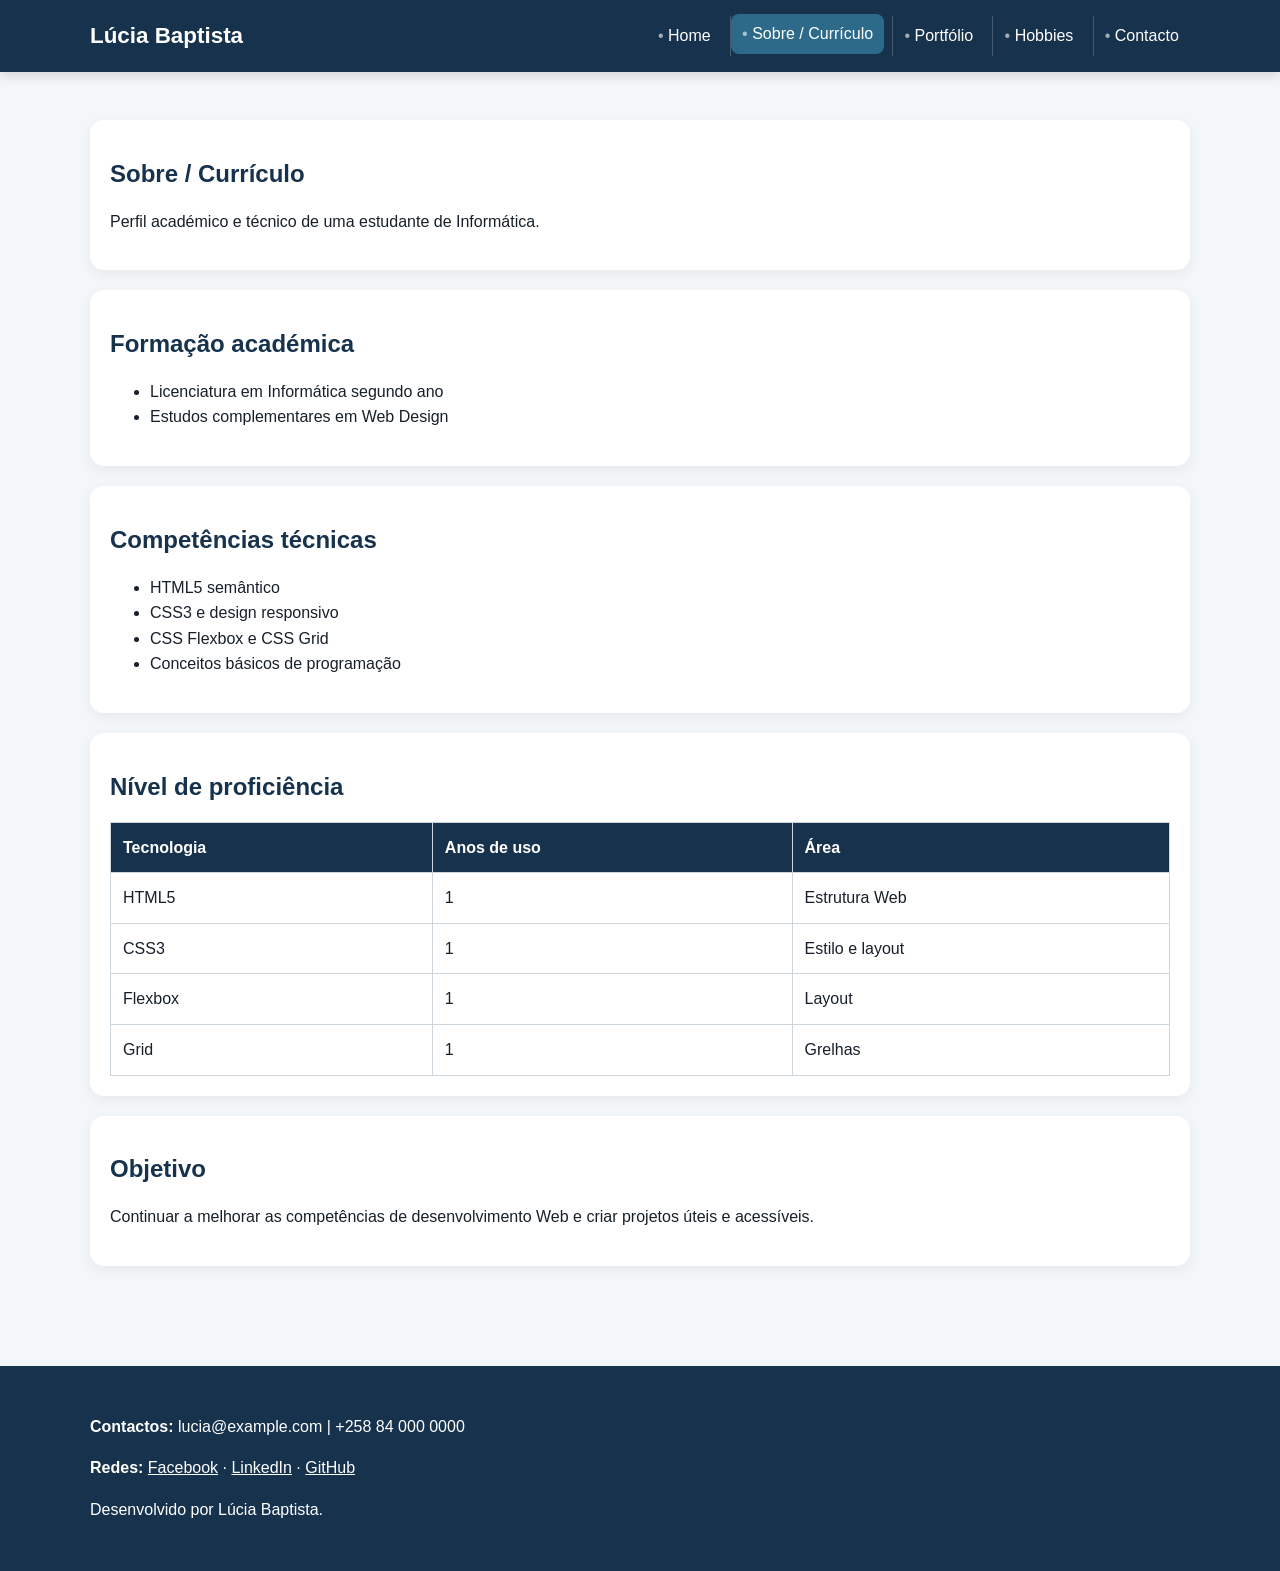
<file: about.html>
<!DOCTYPE html>
<html lang="pt">
<head>
  <meta charset="UTF-8">
  <meta name="viewport" content="width=device-width, initial-scale=1.0">
  <meta name="description" content="Currículo pessoal e portfólio de estudante de Informática.">
  <title>Sobre / Currículo | Lúcia Baptista</title>
  <link rel="stylesheet" href="css/estilo.css">
  <link rel="stylesheet" href="css/responsivo.css">
</head>
<body>
<header>
  <div class="container header-inner">
    <p class="logo"><strong>Lúcia Baptista</strong></p>
    <nav aria-label="Navegação principal"><ul><li><a class="" href="index.html">Home</a></li><li><a class="active" href="about.html">Sobre / Currículo</a></li><li><a class="" href="portfolio.html">Portfólio</a></li><li><a class="" href="hobbies.html">Hobbies</a></li><li><a class="" href="contact.html">Contacto</a></li></ul></nav>
  </div>
</header>
<main>

<section>
  <h1>Sobre / Currículo</h1>
  <p>Perfil académico e técnico de uma estudante de Informática.</p>
</section>

<section>
  <h2>Formação académica</h2>
  <ul>
    <li>Licenciatura em Informática segundo ano</li>
    <li>Estudos complementares em Web Design</li>
  </ul>
</section>

<section>
  <h2>Competências técnicas</h2>
  <ul>
    <li>HTML5 semântico</li>
    <li>CSS3 e design responsivo</li>
    <li>CSS Flexbox e CSS Grid</li>
    <li>Conceitos básicos de programação</li>
  </ul>
</section>

<section>
  <h2>Nível de proficiência</h2>
  <table>
    <thead><tr><th>Tecnologia</th><th>Anos de uso</th><th>Área</th></tr></thead>
    <tbody>
      <tr><td>HTML5</td><td>1</td><td>Estrutura Web</td></tr>
      <tr><td>CSS3</td><td>1</td><td>Estilo e layout</td></tr>
      <tr><td>Flexbox</td><td>1</td><td>Layout</td></tr>
      <tr><td>Grid</td><td>1</td><td>Grelhas</td></tr>
    </tbody>
  </table>
</section>

<aside>
  <h2>Objetivo</h2>
  <p>Continuar a melhorar as competências de desenvolvimento Web e criar projetos úteis e acessíveis.</p>
</aside>

</main>
<footer>
  <div class="container">
    <p><strong>Contactos:</strong> lucia@example.com | +258 84 000 0000</p>
    <p><strong>Redes:</strong> <a href="#">Facebook</a> · <a href="#">LinkedIn</a> · <a href="#">GitHub</a></p>
    <p>Desenvolvido por Lúcia Baptista.</p>
  </div>
</footer>
</body>
</html>
</file>
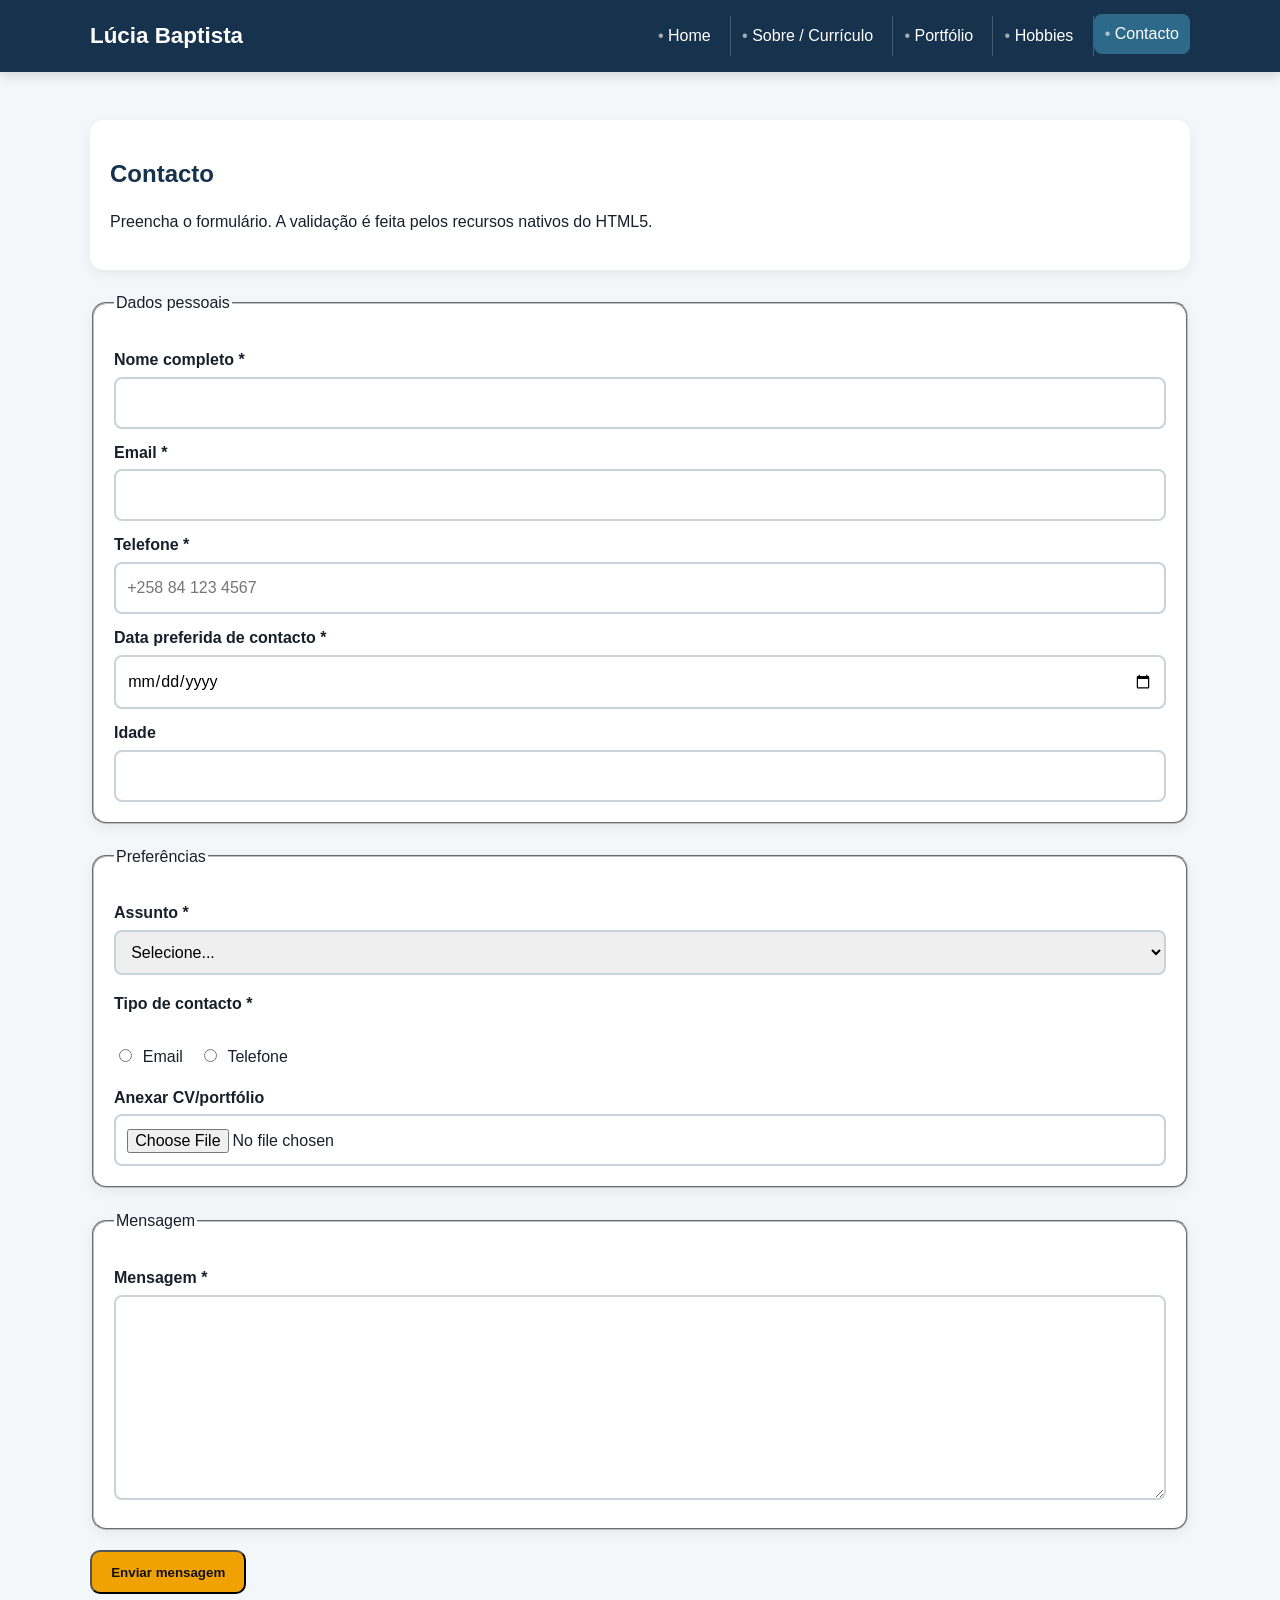
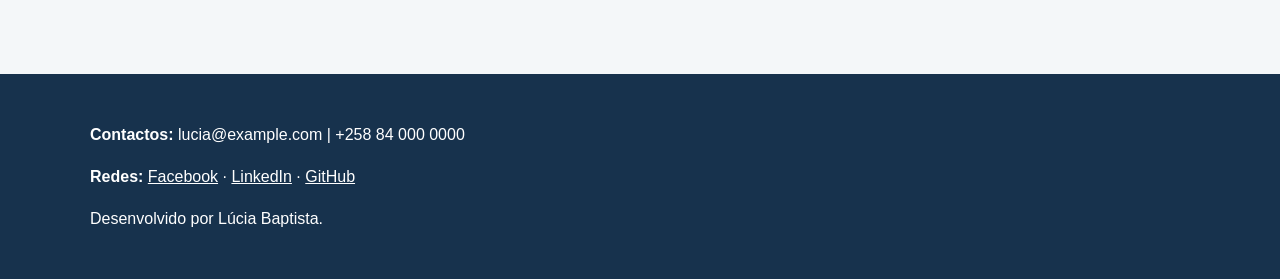
<file: contact.html>
<!DOCTYPE html>
<html lang="pt">
<head>
  <meta charset="UTF-8">
  <meta name="viewport" content="width=device-width, initial-scale=1.0">
  <meta name="description" content="Currículo pessoal e portfólio de estudante de Informática.">
  <title>Contacto | Lúcia Baptista</title>
  <link rel="stylesheet" href="css/estilo.css">
  <link rel="stylesheet" href="css/responsivo.css">
</head>
<body>
<header>
  <div class="container header-inner">
    <p class="logo"><strong>Lúcia Baptista</strong></p>
    <nav aria-label="Navegação principal"><ul><li><a class="" href="index.html">Home</a></li><li><a class="" href="about.html">Sobre / Currículo</a></li><li><a class="" href="portfolio.html">Portfólio</a></li><li><a class="" href="hobbies.html">Hobbies</a></li><li><a class="active" href="contact.html">Contacto</a></li></ul></nav>
  </div>
</header>
<main>

<section>
  <h1>Contacto</h1>
  <p>Preencha o formulário. A validação é feita pelos recursos nativos do HTML5.</p>
</section>

<form action="#" method="post" enctype="multipart/form-data">
  <fieldset>
    <legend>Dados pessoais</legend>

    <label for="nome">Nome completo *</label>
    <input type="text" id="nome" name="nome" required minlength="3" maxlength="80">

    <label for="email">Email *</label>
    <input type="email" id="email" name="email" required>

    <label for="telefone">Telefone *</label>
    <input type="tel" id="telefone" name="telefone" required pattern="\+258\s?[0-9]{2}\s?[0-9]{3}\s?[0-9]{4}" placeholder="+258 84 123 4567">

    <label for="data">Data preferida de contacto *</label>
    <input type="date" id="data" name="data" required>

    <label for="idade">Idade</label>
    <input type="number" id="idade" name="idade" min="16" max="100">
  </fieldset>

  <fieldset>
    <legend>Preferências</legend>

    <label for="assunto">Assunto *</label>
    <select id="assunto" name="assunto" required>
      <option value="">Selecione...</option>
      <option value="projeto">Projeto</option>
      <option value="curriculo">Currículo</option>
      <option value="outro">Outro</option>
    </select>

    <p><strong>Tipo de contacto *</strong></p>
    <div class="radio-group">
      <label><input type="radio" name="tipo" value="email" required> Email</label>
      <label><input type="radio" name="tipo" value="telefone"> Telefone</label>
    </div>

    <label for="cv">Anexar CV/portfólio</label>
    <input type="file" id="cv" name="cv" accept=".pdf,.doc,.docx">
  </fieldset>

  <fieldset>
    <legend>Mensagem</legend>
    <label for="mensagem">Mensagem *</label>
    <textarea id="mensagem" name="mensagem" rows="7" required minlength="10" maxlength="500"></textarea>
  </fieldset>

  <button class="btn" type="submit">Enviar mensagem</button>
</form>

</main>
<footer>
  <div class="container">
    <p><strong>Contactos:</strong> lucia@example.com | +258 84 000 0000</p>
    <p><strong>Redes:</strong> <a href="#">Facebook</a> · <a href="#">LinkedIn</a> · <a href="#">GitHub</a></p>
    <p>Desenvolvido por Lúcia Baptista.</p>
  </div>
</footer>
</body>
</html>
</file>
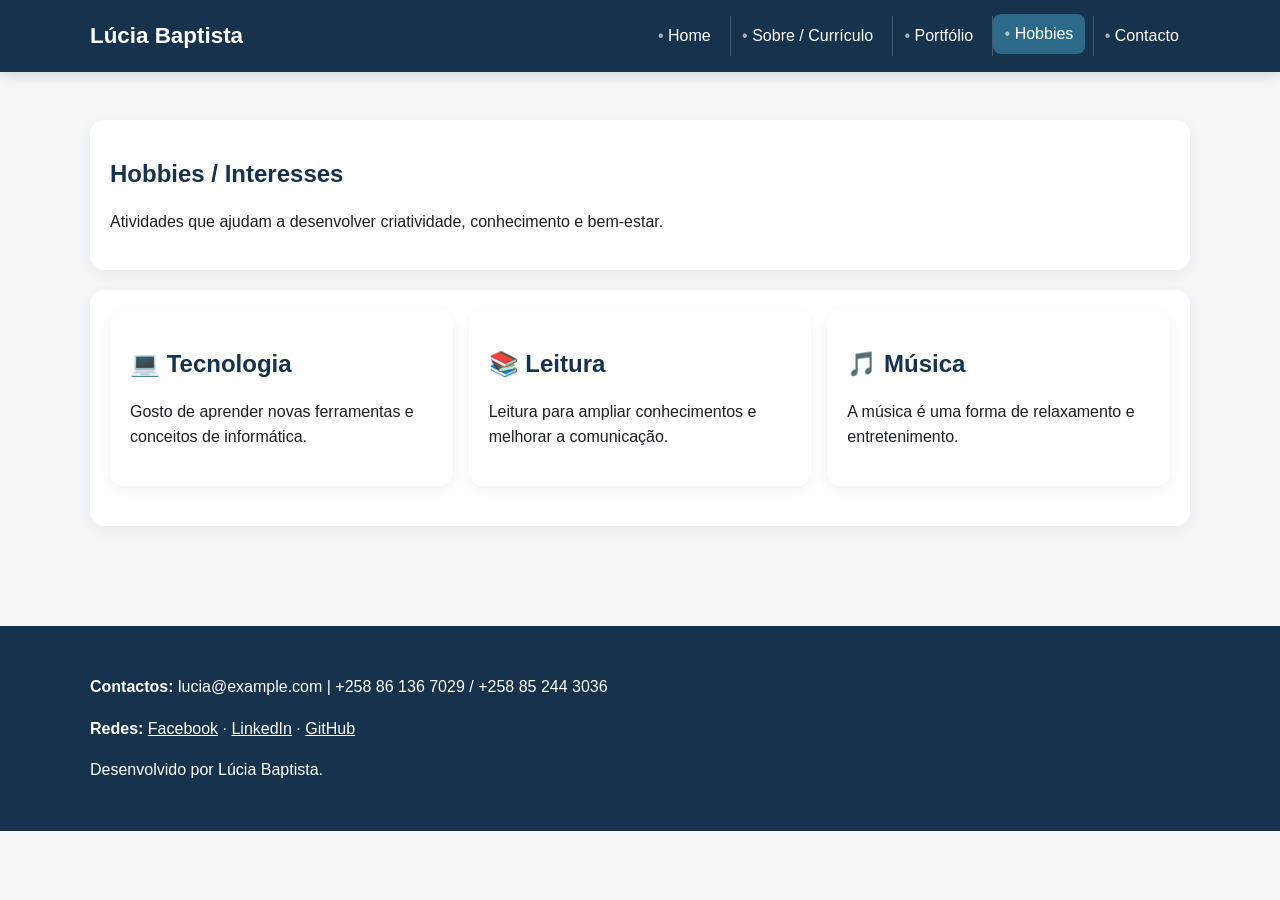
<file: hobbies.html>
<!DOCTYPE html>
<html lang="pt">
<head>
  <meta charset="UTF-8">
  <meta name="viewport" content="width=device-width, initial-scale=1.0">
  <meta name="description" content="Currículo pessoal e portfólio de estudante de Informática.">
  <title>Hobbies | Lúcia Baptista</title>
  <link rel="stylesheet" href="css/estilo.css">
  <link rel="stylesheet" href="css/responsivo.css">
</head>
<body>
<header>
  <div class="container header-inner">
    <p class="logo"><strong>Lúcia Baptista</strong></p>
    <nav aria-label="Navegação principal">
      <ul>
        <li><a class="" href="index.html">Home</a></li>
        <li><a class="" href="about.html">Sobre / Currículo</a></li>
        <li><a class="" href="portfolio.html">Portfólio</a></li>
        <li><a class="active" href="hobbies.html">Hobbies</a></li>
        <li><a class="" href="contact.html">Contacto</a></li>
      </ul>
    </nav>
  </div>
</header>
<main>

<section>
  <h1>Hobbies / Interesses</h1>
  <p>Atividades que ajudam a desenvolver criatividade, conhecimento e bem-estar.</p>
</section>
<section>
  <div class="hobbies">
    <article><h2>💻 Tecnologia</h2><p>Gosto de aprender novas ferramentas e conceitos de informática.</p></article>
    <article><h2>📚 Leitura</h2><p>Leitura para ampliar conhecimentos e melhorar a comunicação.</p></article>
    <article><h2>🎵 Música</h2><p>A música é uma forma de relaxamento e entretenimento.</p></article>
  </div>
</section>

</main>
<footer>
  <div class="container">
    <p><strong>Contactos:</strong> lucia@example.com | +258 86 136 7029 / +258 85 244 3036</p>
    <p><strong>Redes:</strong> <a href="#">Facebook</a> · <a href="#">LinkedIn</a> · <a href="#">GitHub</a></p>
    <p>Desenvolvido por Lúcia Baptista.</p>
  </div>
</footer>
</body>
</html>
</file>
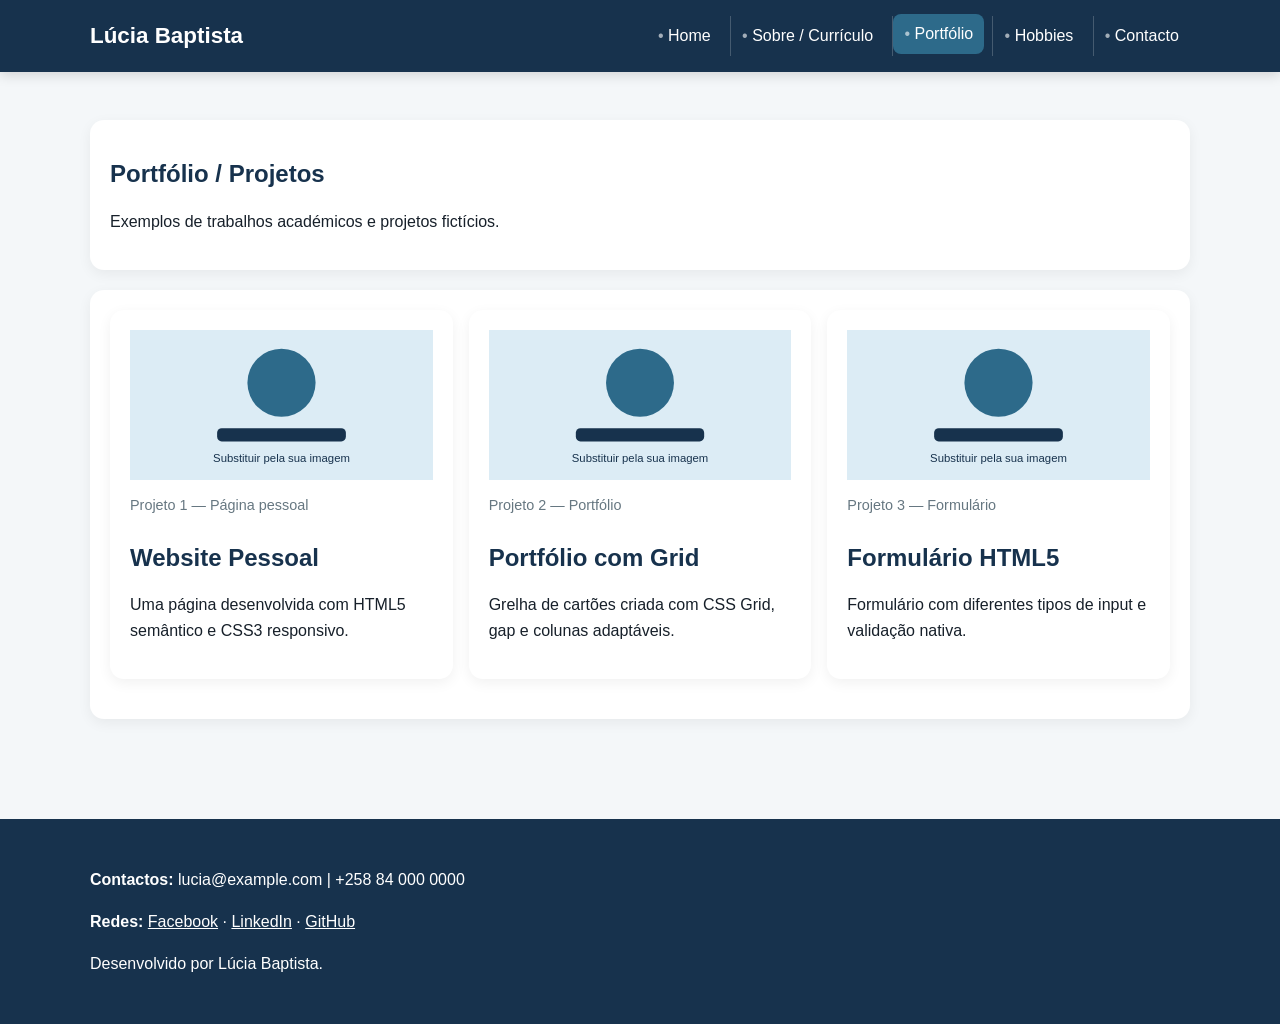
<file: portfolio.html>
<!DOCTYPE html>
<html lang="pt">
<head>
  <meta charset="UTF-8">
  <meta name="viewport" content="width=device-width, initial-scale=1.0">
  <meta name="description" content="Currículo pessoal e portfólio de estudante de Informática.">
  <title>Portfólio | Lúcia Baptista</title>
  <link rel="stylesheet" href="css/estilo.css">
  <link rel="stylesheet" href="css/responsivo.css">
</head>
<body>
<header>
  <div class="container header-inner">
    <p class="logo"><strong>Lúcia Baptista</strong></p>
    <nav aria-label="Navegação principal"><ul><li><a class="" href="index.html">Home</a></li><li><a class="" href="about.html">Sobre / Currículo</a></li><li><a class="active" href="portfolio.html">Portfólio</a></li><li><a class="" href="hobbies.html">Hobbies</a></li><li><a class="" href="contact.html">Contacto</a></li></ul></nav>
  </div>
</header>
<main>

<section>
  <h1>Portfólio / Projetos</h1>
  <p>Exemplos de trabalhos académicos e projetos fictícios.</p>
</section>
<section>
  <div class="cards">
    <article class="card">
      <figure>
        <img src="assets/img/projeto1.svg" alt="Ilustração de uma página inicial de website">
        <figcaption>Projeto 1 — Página pessoal</figcaption>
      </figure>
      <h2>Website Pessoal</h2>
      <p>Uma página desenvolvida com HTML5 semântico e CSS3 responsivo.</p>
    </article>
    <article class="card">
      <figure>
        <img src="assets/img/projeto2.svg" alt="Ilustração de cartões organizados em grelha">
        <figcaption>Projeto 2 — Portfólio</figcaption>
      </figure>
      <h2>Portfólio com Grid</h2>
      <p>Grelha de cartões criada com CSS Grid, gap e colunas adaptáveis.</p>
    </article>
    <article class="card">
      <figure>
        <img src="assets/img/projeto3.svg" alt="Ilustração de um formulário de contacto">
        <figcaption>Projeto 3 — Formulário</figcaption>
      </figure>
      <h2>Formulário HTML5</h2>
      <p>Formulário com diferentes tipos de input e validação nativa.</p>
    </article>
  </div>
</section>

</main>
<footer>
  <div class="container">
    <p><strong>Contactos:</strong> lucia@example.com | +258 84 000 0000</p>
    <p><strong>Redes:</strong> <a href="#">Facebook</a> · <a href="#">LinkedIn</a> · <a href="#">GitHub</a></p>
    <p>Desenvolvido por Lúcia Baptista.</p>
  </div>
</footer>
</body>
</html>
</file>
<file: css/estilo.css>
:root {
  --primary: #17324d;
  --secondary: #2d6a8a;
  --accent: #f0a202;
  --light: #f4f7f9;
  --dark: #17202a;
  --white: #fff;
  --muted: #667781;
  --radius: 14px;
  --space: 1rem;
}

* { box-sizing: border-box; }

html { scroll-behavior: smooth; }

body {
  margin: 0;
  font-family: Arial, Helvetica, sans-serif;
  line-height: 1.6;
  color: var(--dark);
  background: var(--light);
}

header {
  position: sticky;
  top: 0;
  z-index: 10;
  background: var(--primary);
  color: var(--white);
  box-shadow: 0 3px 12px rgba(0,0,0,.15);
}

header > .container, footer > .container {
  width: min(1100px, 92%);
  margin: auto;
}

.header-inner {
  display: flex;
  flex-direction: column;
  gap: .6rem;
  padding: .9rem 0;
}

.logo {
  margin: 0;
  font-size: 1.4rem;
}

nav ul {
  display: flex;
  flex-wrap: wrap;
  gap: .35rem;
  list-style: none;
  padding: 0;
  margin: 0;
}

nav li + li { border-left: 1px solid rgba(255,255,255,.2); }

nav a {
  display: block;
  color: var(--white);
  text-decoration: none;
  padding: .45rem .7rem;
  border-radius: 8px;
  transition: background .25s, transform .25s;
}

nav a::before { content: "• "; opacity: .6; }
nav a:hover, nav a.active { background: var(--secondary); transform: translateY(-2px); }

main {
  width: min(1100px, 92%);
  margin: 0 auto;
  padding: 2rem 0;
}

.hero {
  min-height: 70vh;
  display: grid;
  place-items: center;
  text-align: center;
  background: linear-gradient(135deg, #dcecf5, #fff);
  border-radius: var(--radius);
  padding: 2rem;
}

.avatar {
  width: 150px;
  aspect-ratio: 1;
  object-fit: cover;
  border-radius: 50%;
  border: 5px solid var(--white);
  box-shadow: 0 6px 20px rgba(0,0,0,.18);
}

h1, h2, h3 { line-height: 1.2; color: var(--primary); }
.hero h1 { font-size: clamp(2rem, 7vw, 4rem); margin-bottom: .5rem; }
.tagline { font-size: 1.2rem; color: var(--secondary); font-weight: bold; }

.btn {
  display: inline-block;
  background: var(--accent);
  color: #111;
  padding: .8rem 1.2rem;
  border-radius: 10px;
  text-decoration: none;
  font-weight: bold;
  transition: transform .2s, box-shadow .2s;
}
.btn:hover { transform: translateY(-3px); box-shadow: 0 7px 16px rgba(0,0,0,.18); }

section, article, aside, fieldset {
  background: var(--white);
  border-radius: var(--radius);
  padding: 1.25rem;
  margin-bottom: 1.25rem;
  box-shadow: 0 4px 14px rgba(0,0,0,.06);
}

.cards {
  display: grid;
  grid-template-columns: repeat(auto-fit, minmax(220px, 1fr));
  gap: 1rem;
}

.card {
  overflow: hidden;
  transition: transform .25s, box-shadow .25s;
}
.card:hover { transform: translateY(-5px); box-shadow: 0 10px 22px rgba(0,0,0,.12); }
.card img { width: 100%; height: 150px; object-fit: cover; }

.hobbies {
  display: flex;
  flex-direction: row;
  flex-wrap: wrap;
  justify-content: space-between;
  align-items: stretch;
  gap: 1rem;
}
.hobbies article { flex: 1 1 220px; }

table { width: 100%; border-collapse: collapse; }
th, td { padding: .75rem; border: 1px solid #ccd6dc; text-align: left; }
thead { background: var(--primary); color: var(--white); }

label { display: block; margin: .7rem 0 .25rem; font-weight: bold; }
input, select, textarea {
  width: 100%;
  padding: .7rem;
  border: 2px solid #c9d4da;
  border-radius: 8px;
  font: inherit;
}
input[type="radio"], input[type="checkbox"] { width: auto; margin-right: .4rem; }
input:focus, select:focus, textarea:focus { outline: 3px solid rgba(45,106,138,.2); border-color: var(--secondary); }

.radio-group { display: flex; flex-wrap: wrap; gap: 1rem; }
.radio-group label { font-weight: normal; }

figure { margin: 0; }
figcaption { color: var(--muted); font-size: .9rem; padding: .4rem 0; }

footer {
  background: var(--primary);
  color: var(--white);
  padding: 2rem 0;
  margin-top: 2rem;
}
footer a { color: var(--white); }

@keyframes entrance {
  from { opacity: 0; transform: translateY(15px); }
  to { opacity: 1; transform: translateY(0); }
}
.hero, section, article { animation: entrance .6s ease both; }

/*
position:
static = posição normal;
relative = move o elemento mantendo o seu espaço;
absolute = posiciona em relação ao ancestral posicionado;
fixed = fica preso à janela do navegador;
sticky = comporta-se normalmente até atingir uma posição definida durante o scroll.
*/
</file>
<file: css/responsivo.css>
/* Mobile-first: os estilos base foram pensados para ecrãs pequenos. */

.container { width: min(1100px, 92%); margin-inline: auto; }

@media (min-width: 481px) {
  .header-inner { flex-direction: row; justify-content: space-between; align-items: center; }
  .hero { padding: 3rem; }
}

@media (min-width: 769px) {
  main { padding: 3rem 0; }
  .hero { min-height: 75vh; }
  .header-inner { padding: 1rem 0; }
  nav ul { gap: .5rem; }
}
</file>
